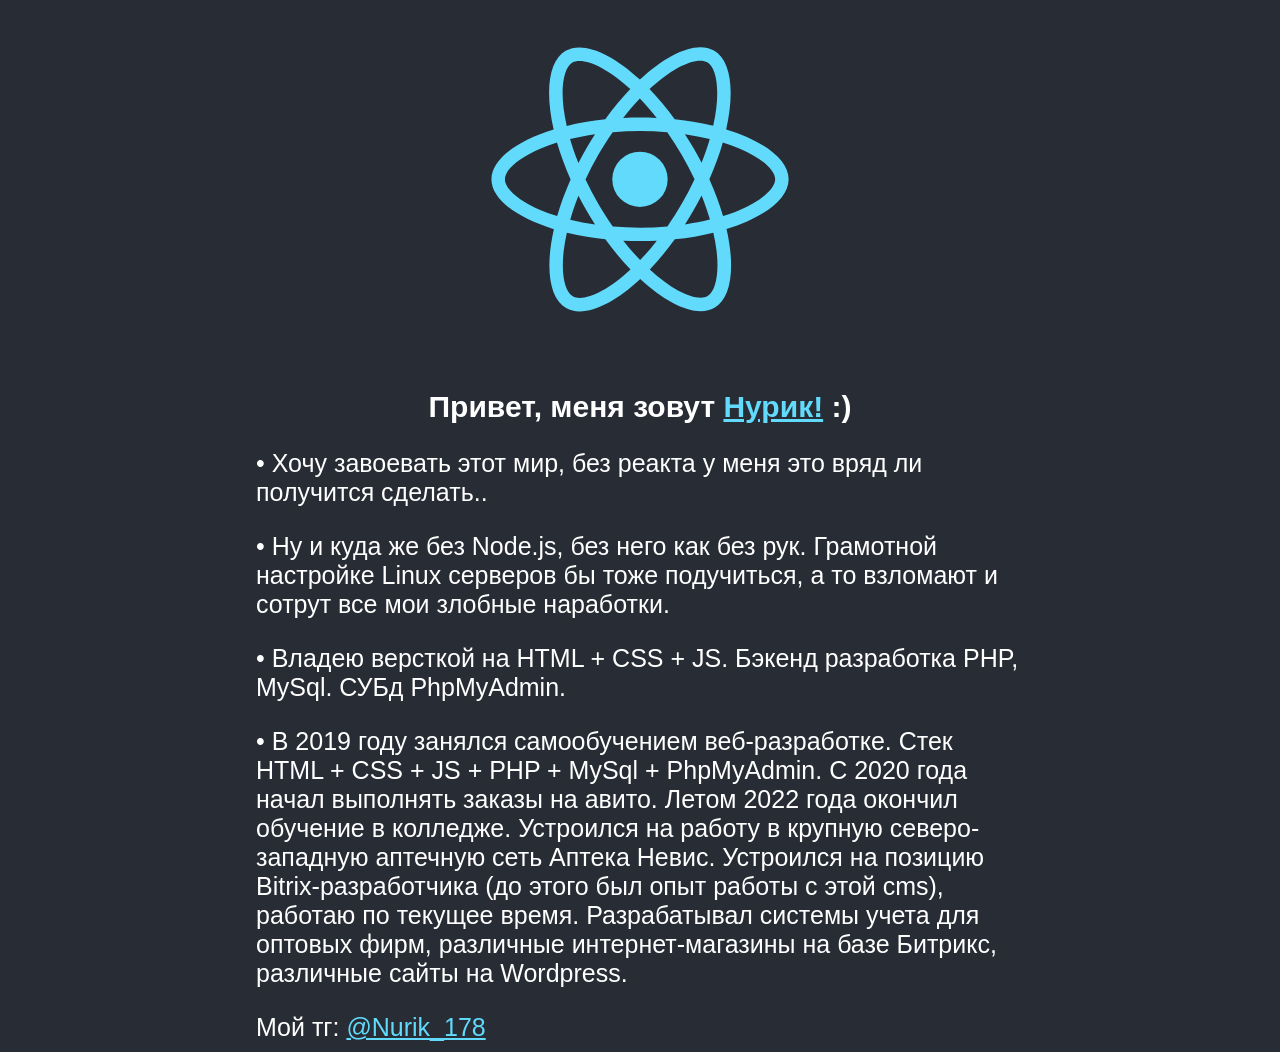
<file: index.html>
<!doctype html><html lang="en"><head><title>My project</title><link rel="icon" href="favicon.svg"><script defer="defer" src="js/main.js"></script><link href="css/main.css" rel="stylesheet"></head><body><div id="root"></div></body></html>
</file>
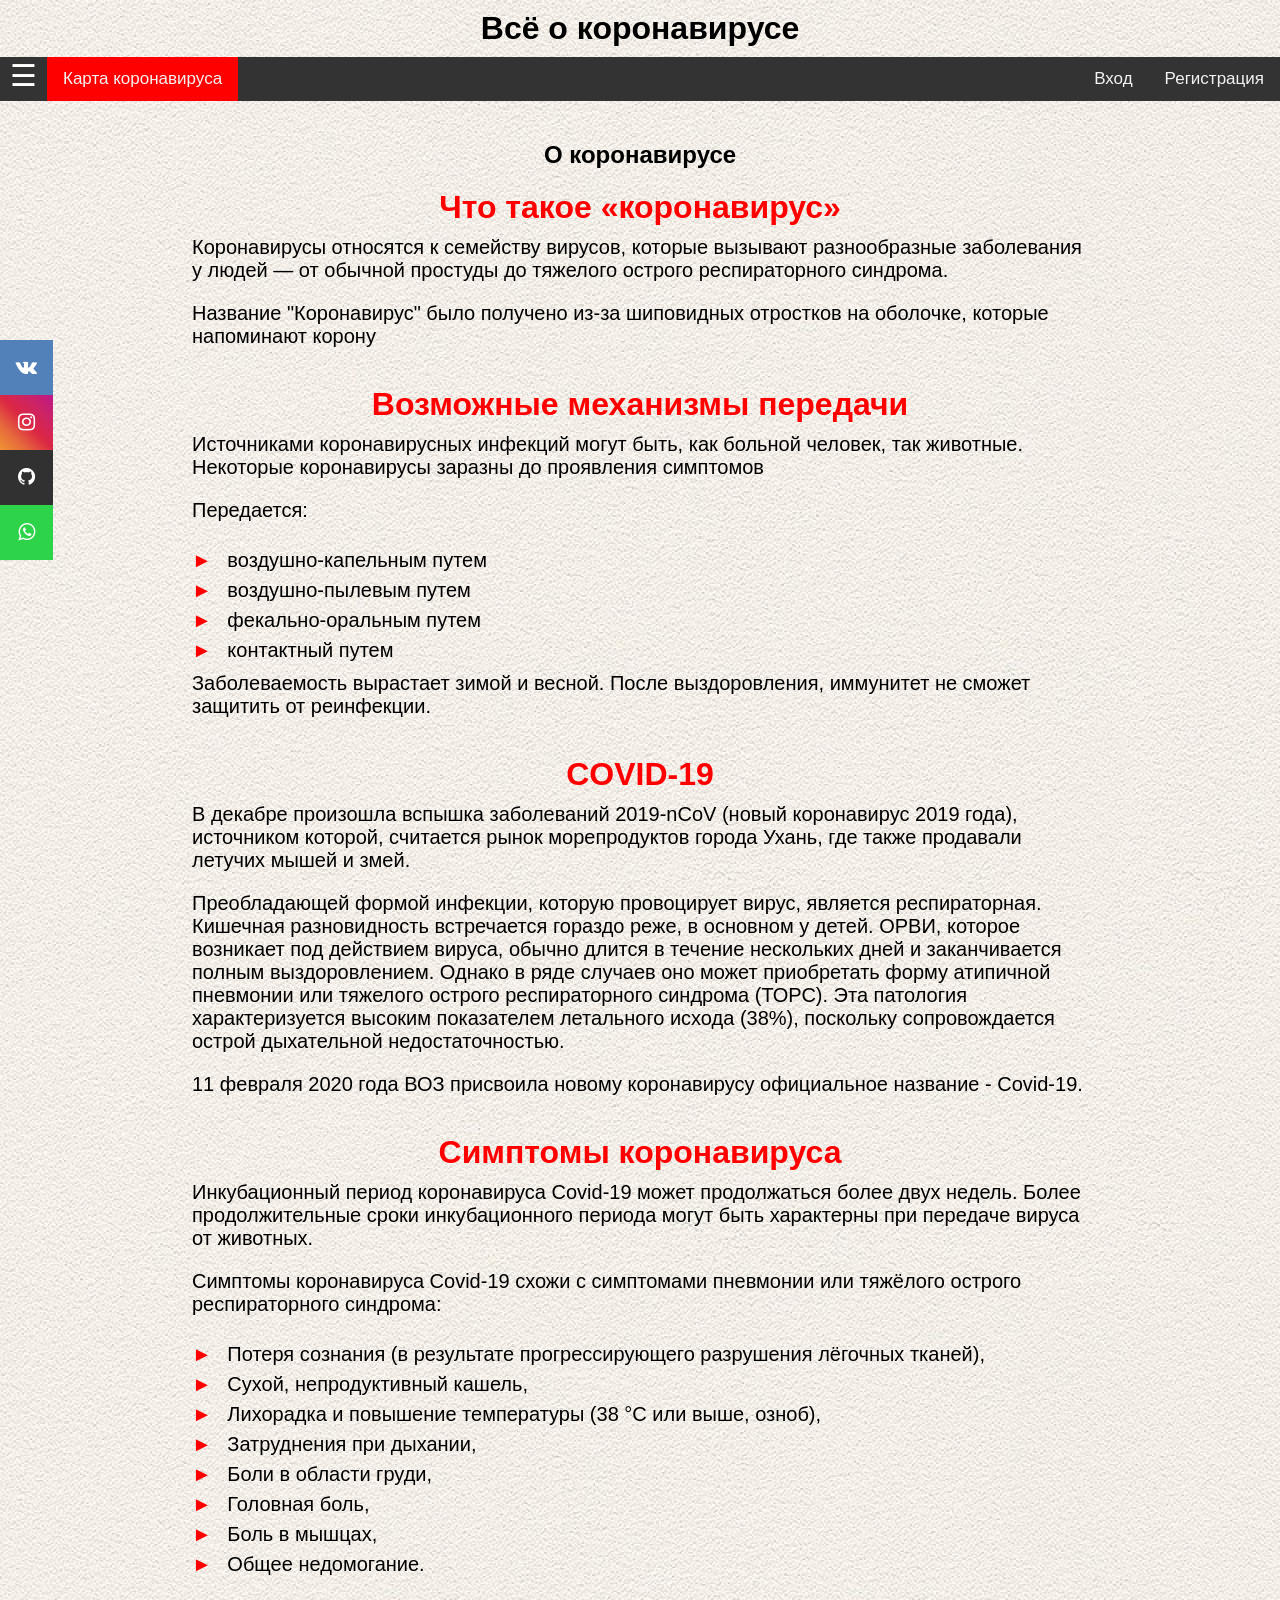
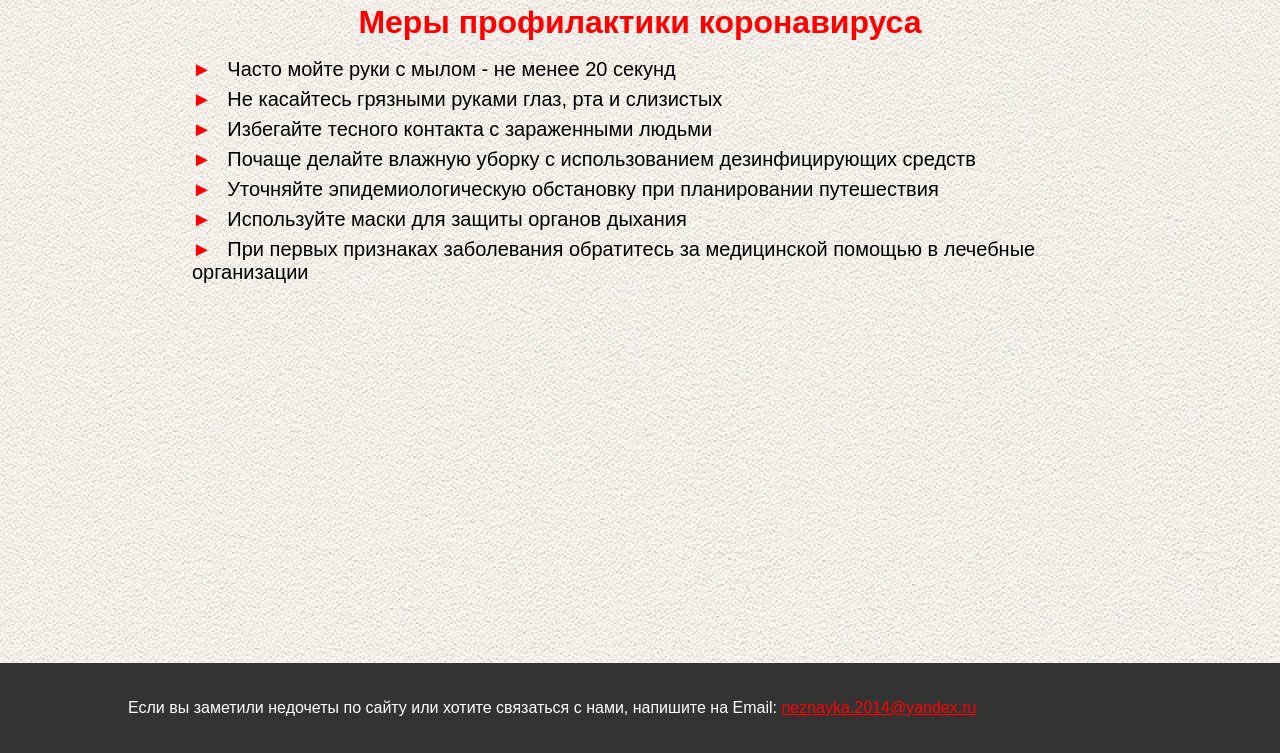
<file: pages/about.html>
<!DOCTYPE html>
<html lang="ru">
	<head>
		<meta name="viewport" content="width=device-width, initial-scale=1">
		<meta charset="utf-8">
		<meta name="description" content="Информационный сайт по коронавирусу" />
		<link rel="stylesheet" href="https://cdnjs.cloudflare.com/ajax/libs/font-awesome/4.7.0/css/font-awesome.min.css">
		<link rel="stylesheet" type="text/css" href="../css/navbar.css"/>
		<link rel="stylesheet" type="text/css" href="../css/sidenav.css"/>
		<link rel="stylesheet" type="text/css" href="../css/style.css"/>
		<link rel="stylesheet" type="text/css" href="../css/about.css"/>
		<link rel="stylesheet" type="text/css" href="../css/iconbar.css"/>
		<link rel="stylesheet" type="text/css" href="../css/Footer.css"/>
		<link rel="stylesheet" type="text/css" href="../css/animation.css"/>
		<title>О коронавирусе</title>
	</head>

	<body>
		<div class="wrapper">
			<header>
				<h1>Всё о коронавирусе</h1>
			</header>
			<div id="page-preloader">
				<div class="loading-wrap">
    				<div class="triangle1"></div>
    				<div class="triangle2"></div>
    				<div class="triangle3"></div>
				</div>
				<p>Секундочку</p>
			</div>
			<script src="../js/preloader.js"></script>
			<main>
				<div class="icon-bar">
		  			<a href="https://vk.com/nurik_1337" target="_blank" class="vk"><i class="fa fa-vk"></i></a> 
		  			<a href="https://www.instagram.com/nurik.topskiy/" target="_blank" class="instagram"><i class="fa fa-instagram"></i></a> 
		 			<a href="https://github.com/nuriktopskiy" target="_blank" class="github"><i class="fa fa-github"></i></a>
		 			<a href="https://api.whatsapp.com/send?phone=79006221612" target="_blank" class="whatsapp"><i class="fa fa-whatsapp"></i></a> 
				</div>

				<div class="topnav" id="myTopnav">
					<span id="openNav" onclick="openNav()">☰</span>
					<a href="../index.html" class="activeTopnav">Карта коронавируса</a>
					<div class="topnav-right">
						<a href="../pages/loginform.html" id="alogin">Вход</a>
						<a href="../pages/regform.html" id="areg">Регистрация</a>
					</div>
				</div>

				<div id="mySidenav" class="sidenav">
					<a href="javascript:void(0)" class="closebtn" onclick="closeNav()">×</a>
					<a href="../index.html">Карта коронавируса</a>
					<a href="../pages/statistics-real.html">Живая статистика</a>
					<a href="../pages/statistics.html">Статистика</a>
					<a href="../pages/symptoms.html">Симптомы</a>
					<a href="#" style="text-decoration: underline;white-space: nowrap;">О коронавирусе</a>
					<a href="../pages/news.html">Новости</a>
					<a href="#contacts" onclick="closeNav()">Контакты</a>
				</div>
				<script src="../js/sidenav.js"></script>
				<div class="content">
					<h1 style="color: black; font-size: 24px;margin-bottom: 20px;">О коронавирусе</h1>
					<h1>Что такое «коронавирус»</h1>
					<p>Коронавирусы относятся к семейству вирусов, которые вызывают разнообразные заболевания у людей — от обычной простуды до тяжелого острого респираторного синдрома.</p>
					<p>Название "Коронавирус" было получено из-за шиповидных отростков на оболочке, которые напоминают корону</p>
					<br>
					<h1>Возможные механизмы передачи</h1>
					<p>Источниками коронавирусных инфекций могут быть, как больной человек, так животные. Некоторые коронавирусы заразны до проявления симптомов</p>
					<p>Передается:</p>
					<ul class="symptoms">
						<li>
							воздушно-капельным путем
						</li>
						<li>
							воздушно-пылевым путем
						</li>
						<li>
							фекально-оральным путем
						</li>
						<li>
							контактный путем
						</li>
					</ul>
					<p>Заболеваемость вырастает зимой и весной. После выздоровления, иммунитет не сможет защитить от реинфекции.</p>
					<br>
					<h1>COVID-19</h1>
					<p>В декабре произошла вспышка заболеваний 2019-nCoV (новый коронавирус 2019 года), источником которой, считается рынок морепродуктов города Ухань, где также продавали летучих мышей и змей.</p>
					<p>Преобладающей формой инфекции, которую провоцирует вирус, является респираторная. Кишечная разновидность встречается гораздо реже, в основном у детей. ОРВИ, которое возникает под действием вируса, обычно длится в течение нескольких дней и заканчивается полным выздоровлением. Однако в ряде случаев оно может приобретать форму атипичной пневмонии или тяжелого острого респираторного синдрома (ТОРС). Эта патология характеризуется высоким показателем летального исхода (38%), поскольку сопровождается острой дыхательной недостаточностью.</p>
					<p>11 февраля 2020 года ВОЗ присвоила новому коронавирусу официальное название - Covid-19.</p>
					<br>
					<h1>Симптомы коронавируса</h1>
					<p>Инкубационный период коронавируса Covid-19 может продолжаться более двух недель. Более продолжительные сроки инкубационного периода могут быть характерны при передаче вируса от животных.</p>
					<p>Симптомы коронавируса Covid-19 схожи с симптомами пневмонии или тяжёлого острого респираторного синдрома:</p>
					<ul class="symptoms">
						<li>
							Потеря сознания (в результате прогрессирующего разрушения лёгочных тканей),
						</li>
						<li>
							Сухой, непродуктивный кашель,
						</li>
						<li>
							Лихорадка и повышение температуры (38 °С или выше, озноб),
						</li>
						<li>
							Затруднения при дыхании,
						</li>
						<li>
							Боли в области груди,
						</li>
						<li>
							Головная боль,
						</li>
						<li>
							Боль в мышцах,
						</li>
						<li>
							Общее недомогание.
						</li>
					</ul>
					<br>
					<h1>Меры профилактики коронавируса</h1>
					<ul class="symptoms">
						<li>
							Часто мойте руки с мылом - не менее 20 секунд
						</li>
						<li>
							Не касайтесь грязными руками глаз, рта и слизистых
						</li>
						<li>
							Избегайте тесного контакта с зараженными людьми
						</li>
						<li>
							Почаще делайте влажную уборку с использованием дезинфицирующих средств
						</li>
						<li>
							Уточняйте эпидемиологическую обстановку при планировании путешествия
						</li>
						<li>
							Используйте маски для защиты органов дыхания
						</li>
						<li>
							При первых признаках заболевания обратитесь за медицинской помощью в лечебные организации
						</li>
					</ul>

					<iframe src="https://www.youtube.com/embed/k8Pp0DRXUUs" allow="accelerometer; autoplay; encrypted-media; gyroscope; picture-in-picture" allowfullscreen class="video"></iframe>
					<iframe src="https://www.youtube.com/embed/CtPpKD4YOoI" allow="accelerometer; autoplay; encrypted-media; gyroscope; picture-in-picture" allowfullscreen class="video"></iframe>
					<script src="https://yastatic.net/es5-shims/0.0.2/es5-shims.min.js"></script>
					<script src="https://yastatic.net/share2/share.js"></script>
				</div>
			</main>
			<footer id="myFooter">
				<a id="contacts"></a>
				<div class="footer-container">
					<p>Если вы заметили недочеты по сайту или хотите связаться с нами, напишите на Email: <a href="mailto:neznayka.2014@yandex.ru" style="color: red;">neznayka.2014@yandex.ru</a></p>
				</div>
				<div class="icon-bar-mobile">
		  			<a href="https://vk.com/nurik_1337" target="_blank" class="vk"><i class="fa fa-vk"></i></a> 
		  			<a href="https://www.instagram.com/nurik.topskiy/" target="_blank" class="instagram"><i class="fa fa-instagram"></i></a> 
		 			<a href="https://github.com/nuriktopskiy" target="_blank" class="github"><i class="fa fa-github"></i></a>
		 			<a href="https://api.whatsapp.com/send?phone=79006221612" target="_blank" class="whatsapp"><i class="fa fa-whatsapp"></i></a> 
				</div>
			</footer>
		</div> <!--Конец wrapper (обёртка)-->
	</body>
</html>
</file>
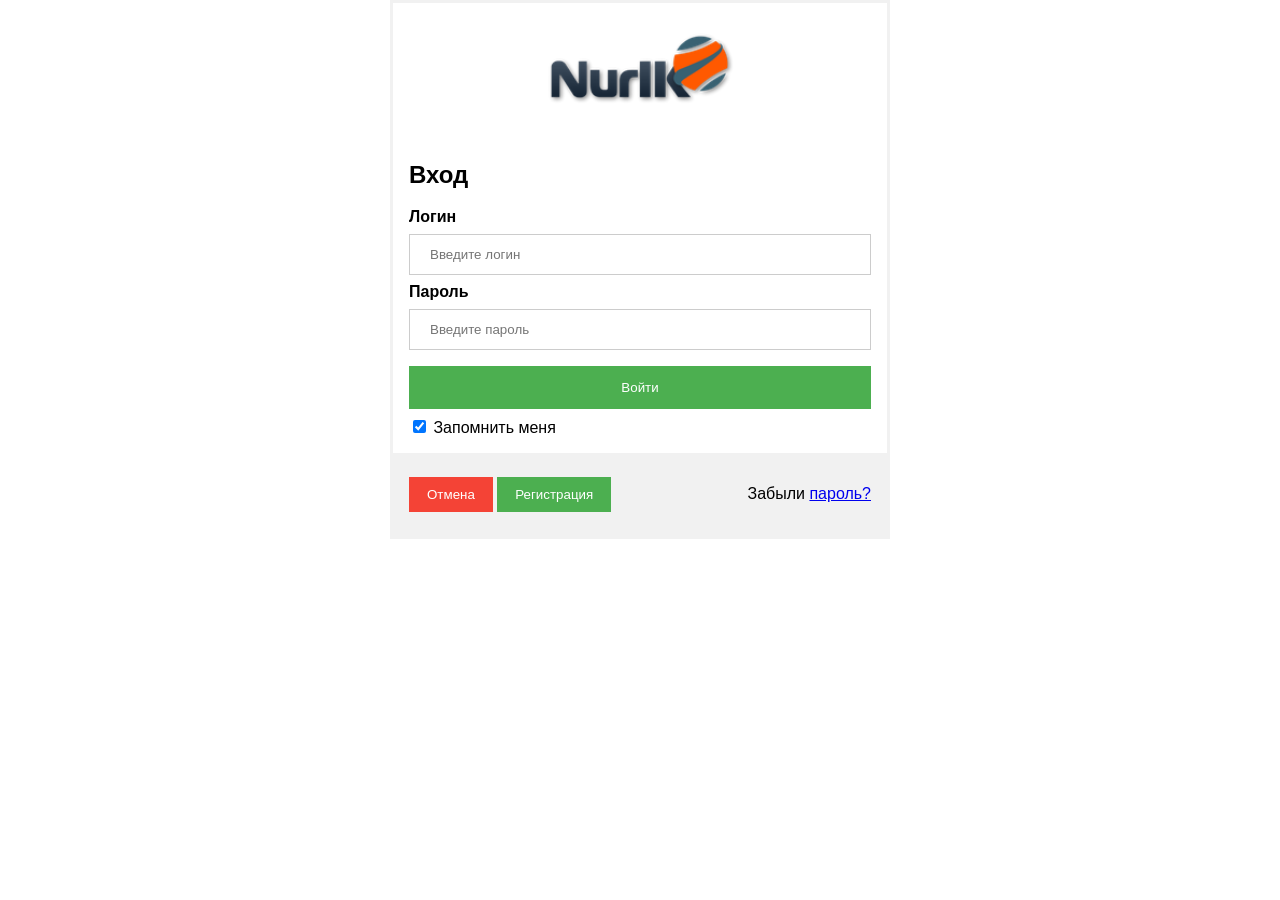
<file: pages/loginform.html>
<!DOCTYPE html>
<html lang="ru">
  <head>
    <meta name="viewport" content="width=device-width, initial-scale=1">
    <meta charset="utf-8">
    <link rel="stylesheet" type="text/css" href="../css/loginform.css"/>
    <title>Авторизация</title>
  </head>
  <body>
    <form action="/action_page.php">
      <div class="imgcontainer">
        <img src="../image/logo.png" alt="Avatar" class="avatar">
      </div>

      <div class="container">
        <h2>Вход</h2>
          <label><b>Логин</b></label>
          <input type="text" placeholder="Введите логин" name="uname" required>

          <label><b>Пароль</b></label>
          <input type="password" placeholder="Введите пароль" name="psw" required>
            
        <button type="submit">Войти</button>
        <label>
          <input type="checkbox" checked="checked" name="remember"> Запомнить меня
        </label>
      </div>

      <div class="container" style="background-color:#f1f1f1">
        <button type="button" class="cancelbtn" onclick="history.back();return false;">Отмена</button>
        <button type="button" class="regbtn" onclick="window.location.href = 'regform.html';">Регистрация</button>
        <span class="psw">Забыли <a href="#">пароль?</a></span>
      </div>
    </form>
  </body>
</html>
</file>
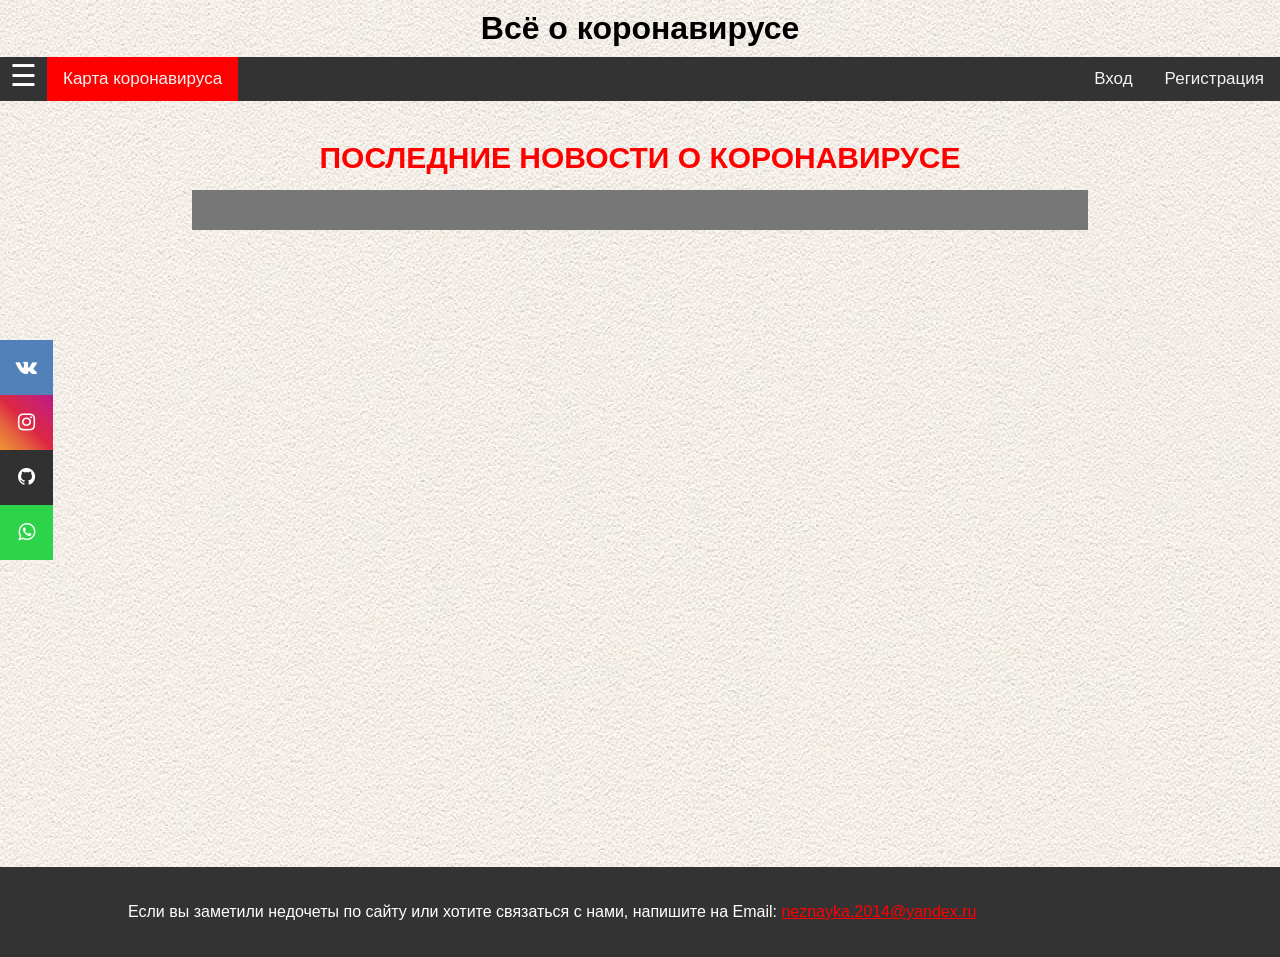
<file: pages/news.html>
<!DOCTYPE html>
<html lang="ru">
	<head>
		<meta name="viewport" content="width=device-width, initial-scale=1">
		<meta charset="utf-8">
		<meta name="description" content="Информационный сайт по коронавирусу" />
		<link rel="stylesheet" href="https://cdnjs.cloudflare.com/ajax/libs/font-awesome/4.7.0/css/font-awesome.min.css">
		<link rel="stylesheet" type="text/css" href="../css/navbar.css"/>
		<link rel="stylesheet" type="text/css" href="../css/sidenav.css"/>
		<link rel="stylesheet" type="text/css" href="../css/style.css"/>
		<link rel="stylesheet" type="text/css" href="../css/iconbar.css"/>
		<link rel="stylesheet" type="text/css" href="../css/Footer.css"/>
		<link rel="stylesheet" type="text/css" href="../css/news.css"/>
		<link rel="stylesheet" type="text/css" href="../css/animation.css"/>
		<title>Новости о коронавирусе</title>
	</head>
	<body>
		<header>
				<h1>Всё о коронавирусе</h1>
		</header>
		<div id="page-preloader">
			<div class="loading-wrap">
    			<div class="triangle1"></div>
    			<div class="triangle2"></div>
    			<div class="triangle3"></div>
			</div>
			<p>Секундочку</p>
		</div>
		<script src="../js/preloader.js"></script>
		<div class="wrapper">
			<main>
				<div class="topnav" id="myTopnav">
					<span id="openNav" onclick="openNav()">☰</span>
					<a href="../index.html" class="activeTopnav">Карта коронавируса</a>
					<div class="topnav-right">
						<a href="../pages/loginform.html" id="alogin">Вход</a>
						<a href="../pages/regform.html" id="areg">Регистрация</a>
					</div>
				</div>

				<div id="mySidenav" class="sidenav">
					<a href="javascript:void(0)" class="closebtn" onclick="closeNav()">×</a>
					<a href="../index.html">Карта коронавируса</a>
					<a href="../pages/statistics-real.html">Живая статистика</a>
					<a href="../pages/statistics.html">Статистика</a>
					<a href="../pages/symptoms.html">Симптомы</a>
					<a href="../pages/about.html" style="white-space: nowrap;">О коронавирусе</a>
					<a href="#" style="text-decoration: underline;">Новости</a>
					<a href="#contacts" onclick="closeNav()">Контакты</a>
				</div>
				<script src="../js/sidenav.js"></script>

				<div class="icon-bar">
		  			<a href="https://vk.com/nurik_1337" target="_blank" class="vk"><i class="fa fa-vk"></i></a> 
		  			<a href="https://www.instagram.com/nurik.topskiy/" target="_blank" class="instagram"><i class="fa fa-instagram"></i></a> 
		 			<a href="https://github.com/nuriktopskiy" target="_blank" class="github"><i class="fa fa-github"></i></a>
		 			<a href="https://api.whatsapp.com/send?phone=79006221612" target="_blank" class="whatsapp"><i class="fa fa-whatsapp"></i></a> 
				</div>
				<p class="last_news_p">ПОСЛЕДНИЕ НОВОСТИ О КОРОНАВИРУСЕ</p>
				<div class="news">
					<script src="https://news.yandex.ru/ru/koronavirus.utf8.js"></script>
					<script>
						(function(w,rubric){
								var data=w[rubric];
								if(!data||!data.length){return;
							}
							function formatDate(ts){
								var d=new Date(ts*1000);
								return d.getHours()+':'+('0'+d.getMinutes()).substr(-2);
							}
							var html='<div class="ya-news__title"><a href="https://news.yandex.ru/" target="_blank"></a></div>';
							for(var i=0;i<data.length;i++){
								var item=data[i];html+='<div class="block"><div><span class="ya-news__titles"><a href="'+item.url+'" target="_blank">'+item.title+'</a></span></div><div class="ya-news__description">'+item.descr+'</div></div>';
							}
							html+='<div class="ya-news__all"><a href="https://news.yandex.ru/" target="_blank">Все новости на '+formatDate(w.update_time_t)+'</a></div>';document.write(html);
						}
						(window, 'm_koronavirus'));
					</script>
				</div>
			</main>
			<footer id="myFooter">
				<a id="contacts"></a>
				<div class="footer-container">
					<p>Если вы заметили недочеты по сайту или хотите связаться с нами, напишите на Email: <a href="mailto:neznayka.2014@yandex.ru" style="color: red;">neznayka.2014@yandex.ru</a></p>
				</div>
				<div class="icon-bar-mobile">
		  			<a href="https://vk.com/nurik_1337" target="_blank" class="vk"><i class="fa fa-vk"></i></a> 
		  			<a href="https://www.instagram.com/nurik.topskiy/" target="_blank" class="instagram"><i class="fa fa-instagram"></i></a> 
		 			<a href="https://github.com/nuriktopskiy" target="_blank" class="github"><i class="fa fa-github"></i></a>
		 			<a href="https://api.whatsapp.com/send?phone=79006221612" target="_blank" class="whatsapp"><i class="fa fa-whatsapp"></i></a> 
				</div>
			</footer>
		</div> <!--Конец wrapper (обёртка)-->
	</body>
</html>
</file>
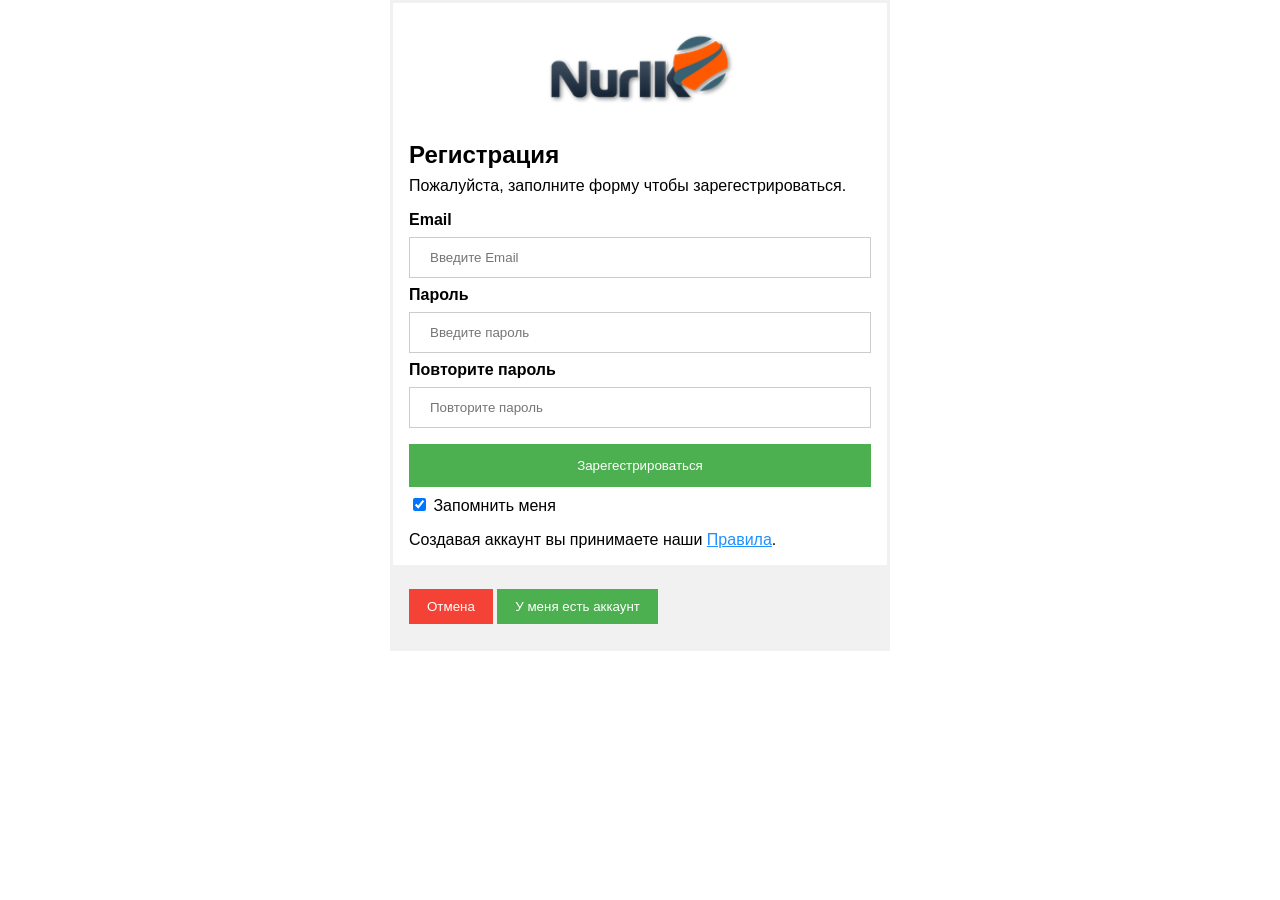
<file: pages/regform.html>
<!DOCTYPE html>
<html lang="ru">
  <head>
    <meta name="viewport" content="width=device-width, initial-scale=1">
    <meta charset="utf-8">
    <link rel="stylesheet" type="text/css" href="../css/regform.css"/>
    <title>Авторизация</title>
  </head>
  <body>
    <form action="/action_page.php">
      <div class="imgcontainer">
        <img src="../image/logo.png" alt="Avatar" class="avatar">
      </div>

      <div class="container">
        <h2 style="margin-top: 0; margin-bottom: 8px;">Регистрация</h2>
        <p style="margin-top: 0;">Пожалуйста, заполните форму чтобы зарегестрироваться.</p>
          <label><b>Email</b></label>
          <input type="text" placeholder="Введите Email" name="email" required>

          <label><b>Пароль</b></label>
          <input type="password" placeholder="Введите пароль" name="psw" required>

          <label><b>Повторите пароль</b></label>
          <input type="password" placeholder="Повторите пароль" name="psw-repeat" required>
            
        <button type="submit">Зарегестрироваться</button>
        <label>
          <input type="checkbox" checked="checked" name="remember"> Запомнить меня
        </label>
        <p style="margin-bottom: 0;">Создавая аккаунт вы принимаете наши <a href="#" style="color:dodgerblue">Правила</a>.</p>
      </div>

      <div class="container" style="background-color:#f1f1f1">
        <button type="button" class="cancelbtn" onclick="history.back(); return false;">Отмена</button>
        <button type="button" class="cancelbtn-mobile" onclick="history.back(-2); return false;">Отмена</button>
        <button type="button" class="regbtn" onclick="window.location.href = 'loginform.html';">У меня есть аккаунт</button>
      </div>
    </form>
  </body>
</html>
</file>
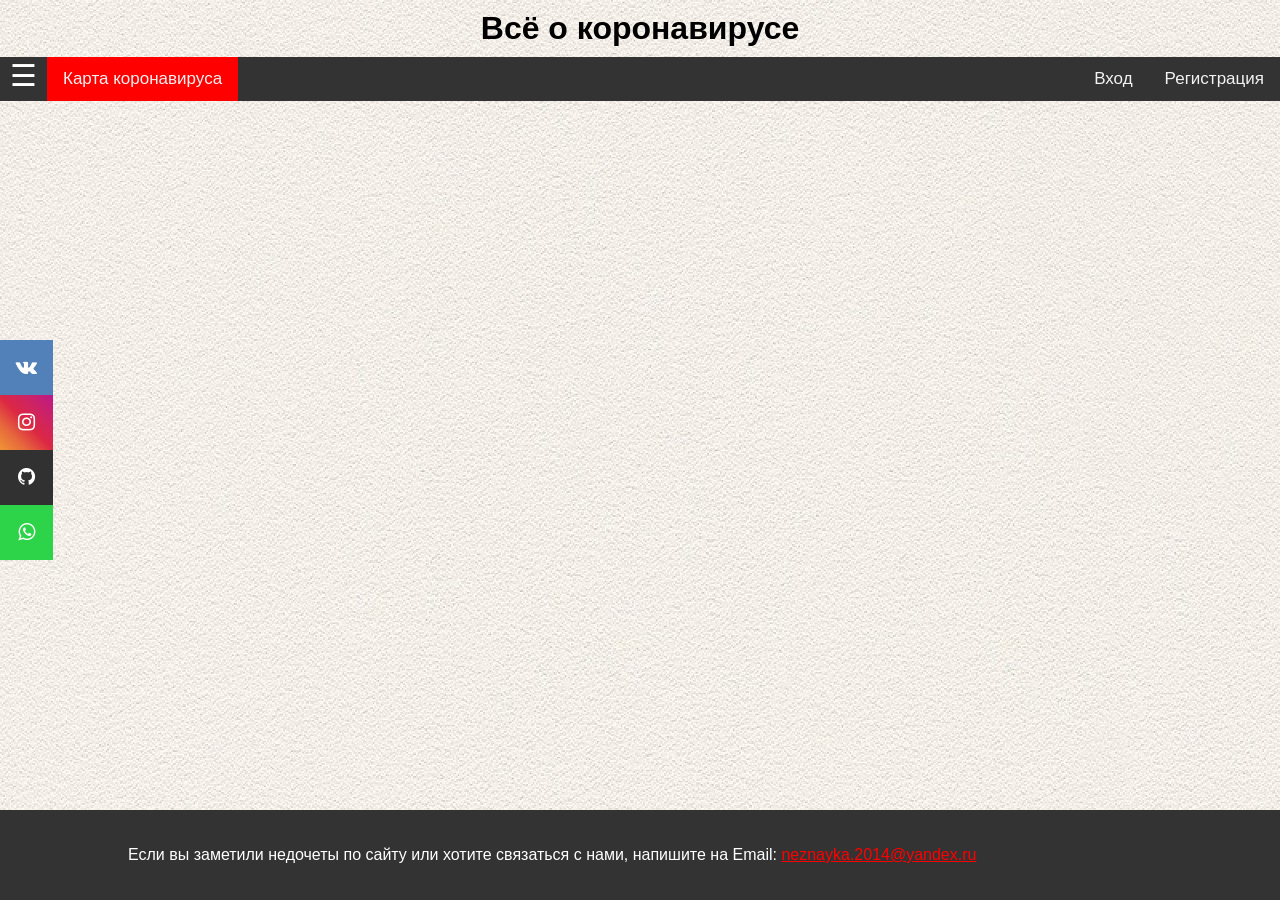
<file: pages/statistics-real.html>
<!DOCTYPE html>
<html lang="ru">
	<head>
		<meta name="viewport" content="width=device-width, initial-scale=1">
		<meta charset="utf-8">
		<meta name="description" content="Информационный сайт по коронавирусу" />
		<link rel="stylesheet" href="https://cdnjs.cloudflare.com/ajax/libs/font-awesome/4.7.0/css/font-awesome.min.css">
		<link rel="stylesheet" type="text/css" href="../css/navbar.css"/>
		<link rel="stylesheet" type="text/css" href="../css/sidenav.css"/>
		<link rel="stylesheet" type="text/css" href="../css/style.css"/>
		<link rel="stylesheet" type="text/css" href="../css/statistics.css"/>
		<link rel="stylesheet" type="text/css" href="../css/iconbar.css"/>
		<link rel="stylesheet" type="text/css" href="../css/Footer.css"/>
		<link rel="stylesheet" type="text/css" href="../css/animation.css"/>
		<title>Статистика коронавируса</title>
	</head>

	<body>
		<div class="wrapper">
			<header>
				<h1>Всё о коронавирусе</h1>
			</header>
			<div id="page-preloader">
				<div class="loading-wrap">
    				<div class="triangle1"></div>
    				<div class="triangle2"></div>
    				<div class="triangle3"></div>
				</div>
				<p>Секундочку</p>
			</div>
			<script src="../js/preloader.js"></script>
			<main>
				<div class="topnav" id="myTopnav">
					<span id="openNav" onclick="openNav()">☰</span>
					<a href="../index.html" class="activeTopnav">Карта коронавируса</a>
					<div class="topnav-right">
						<a href="../pages/loginform.html" id="alogin">Вход</a>
						<a href="../pages/regform.html" id="areg">Регистрация</a>
					</div>
				</div>

				<div id="mySidenav" class="sidenav">
					<a href="javascript:void(0)" class="closebtn" onclick="closeNav()">×</a>
					<a href="../index.html">Карта коронавируса</a>
					<a href="#" style="text-decoration: underline;">Живая статистика</a>
					<a href="../pages/statistics.html">Статистика</a>
					<a href="../pages/symptoms.html">Симптомы</a>
					<a href="../pages/about.html" style="white-space: nowrap;">О коронавирусе</a>
					<a href="../pages/news.html">Новости</a>
					<a href="#contacts" onclick="closeNav()">Контакты</a>
				</div>
				<script src="../js/sidenav.js"></script>
				<div class="statistics">
					<!--<script src="https://apps.elfsight.com/p/platform.js" defer></script>
					<div class="elfsight-app-102b3cf2-2dbc-45cf-a494-7d797c23552b"></div>-->
				</div>

				<div class="icon-bar">
		  			<a href="https://vk.com/nurik_1337" target="_blank" class="vk"><i class="fa fa-vk"></i></a> 
		  			<a href="https://www.instagram.com/nurik.topskiy/" target="_blank" class="instagram"><i class="fa fa-instagram"></i></a> 
		 			<a href="https://github.com/nuriktopskiy" target="_blank" class="github"><i class="fa fa-github"></i></a>
		 			<a href="https://api.whatsapp.com/send?phone=79006221612" target="_blank" class="whatsapp"><i class="fa fa-whatsapp"></i></a> 
				</div>
				
				<div style="overflow-x:auto;" class="table">
					<script src="https://apps.elfsight.com/p/platform.js" defer></script>
					<div class="elfsight-app-1578f1d9-cb4c-4e52-a311-b109cf5a413f"></div>
				</div>
			</main>
			<footer id="myFooter">
				<a id="contacts"></a>
				<div class="footer-container">
					<p>Если вы заметили недочеты по сайту или хотите связаться с нами, напишите на Email: <a href="mailto:neznayka.2014@yandex.ru" style="color: red;">neznayka.2014@yandex.ru</a></p>
				</div>
				<div class="icon-bar-mobile">
		  			<a href="https://vk.com/nurik_1337" target="_blank" class="vk"><i class="fa fa-vk"></i></a> 
		  			<a href="https://www.instagram.com/nurik.topskiy/" target="_blank" class="instagram"><i class="fa fa-instagram"></i></a> 
		 			<a href="https://github.com/nuriktopskiy" target="_blank" class="github"><i class="fa fa-github"></i></a>
		 			<a href="https://api.whatsapp.com/send?phone=79006221612" target="_blank" class="whatsapp"><i class="fa fa-whatsapp"></i></a> 
				</div>
			</footer>
		</div> <!--Конец wrapper (обёртка)-->
	</body>
</html>
</file>
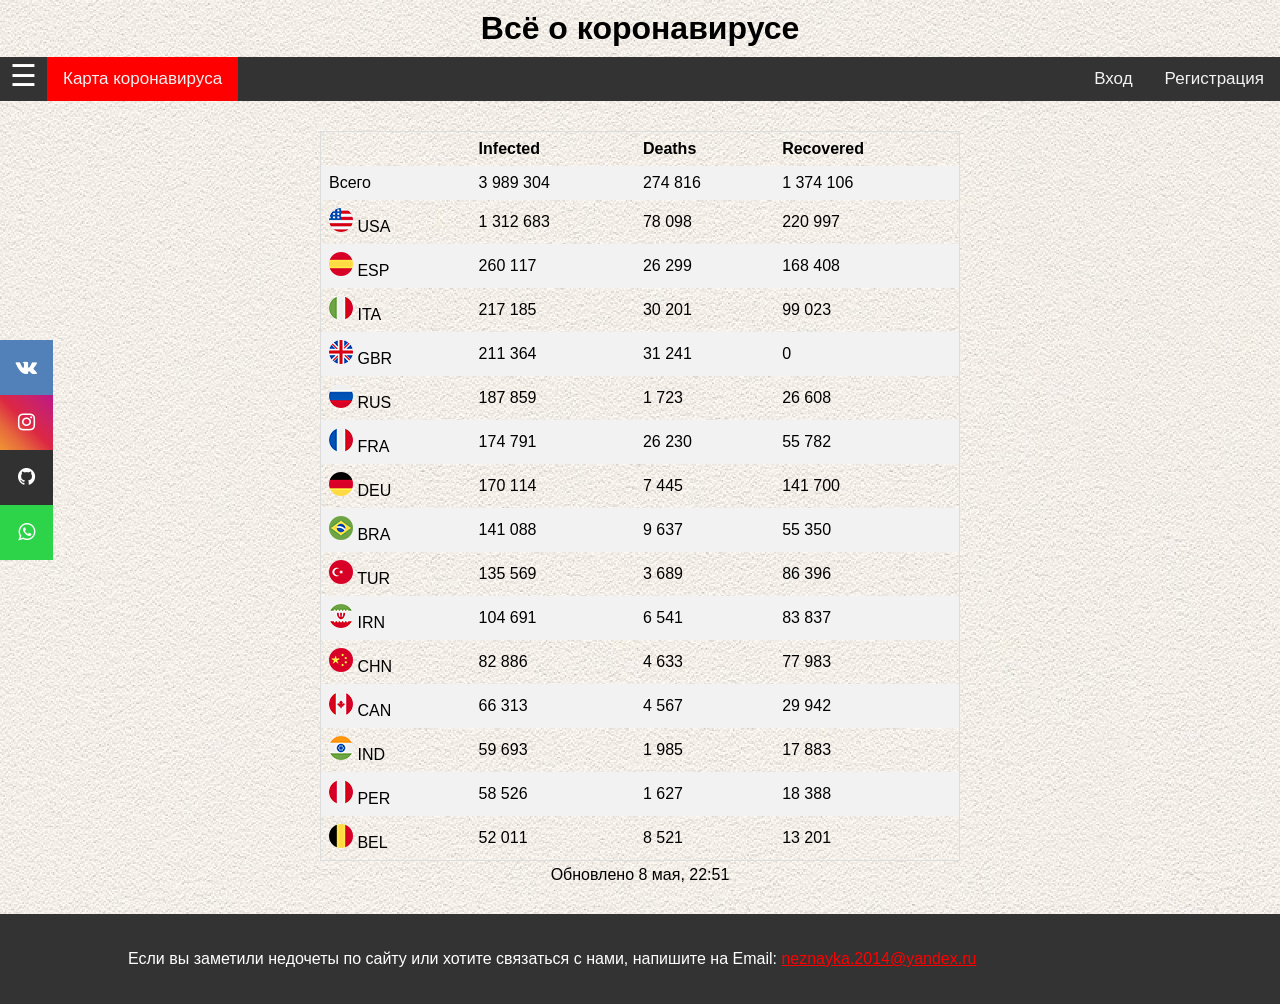
<file: pages/statistics.html>
<!DOCTYPE html>
<html lang="ru">
	<head>
		<meta name="viewport" content="width=device-width, initial-scale=1">
		<meta charset="utf-8">
		<meta name="description" content="Информационный сайт по коронавирусу" />
		<link rel="stylesheet" href="https://cdnjs.cloudflare.com/ajax/libs/font-awesome/4.7.0/css/font-awesome.min.css">
		<link rel="stylesheet" type="text/css" href="../css/navbar.css"/>
		<link rel="stylesheet" type="text/css" href="../css/sidenav.css"/>
		<link rel="stylesheet" type="text/css" href="../css/style.css"/>
		<link rel="stylesheet" type="text/css" href="../css/statistics.css"/>
		<link rel="stylesheet" type="text/css" href="../css/iconbar.css"/>
		<link rel="stylesheet" type="text/css" href="../css/Footer.css"/>
		<title>Статистика коронавируса</title>
	</head>

	<body>
		<div class="wrapper">
			<header>
				<h1>Всё о коронавирусе</h1>
			</header>
			<script src="../js/preloader.js"></script>
			<main>
				<div class="topnav" id="myTopnav">
					<span id="openNav" onclick="openNav()">☰</span>
					<a href="../index.html" class="activeTopnav">Карта коронавируса</a>
					<div class="topnav-right">
						<a href="../pages/loginform.html" id="alogin">Вход</a>
						<a href="../pages/regform.html" id="areg">Регистрация</a>
					</div>
				</div>

				<div id="mySidenav" class="sidenav">
					<a href="javascript:void(0)" class="closebtn" onclick="closeNav()">×</a>
					<a href="../index.html">Карта коронавируса</a>
					<a href="../pages/statistics-real.html">Живая статистика</a>
					<a href="#" style="text-decoration: underline;">Статистика</a>
					<a href="../pages/symptoms.html">Симптомы</a>
					<a href="../pages/about.html" style="white-space: nowrap;">О коронавирусе</a>
					<a href="../pages/news.html">Новости</a>
					<a href="#contacts" onclick="closeNav()">Контакты</a>
				</div>
				<script src="../js/sidenav.js"></script>
				<div class="statistics">
					<!--<script src="https://apps.elfsight.com/p/platform.js" defer></script>
					<div class="elfsight-app-102b3cf2-2dbc-45cf-a494-7d797c23552b"></div>-->
				</div>

				<div class="icon-bar">
		  			<a href="https://vk.com/nurik_1337" target="_blank" class="vk"><i class="fa fa-vk"></i></a> 
		  			<a href="https://www.instagram.com/nurik.topskiy/" target="_blank" class="instagram"><i class="fa fa-instagram"></i></a> 
		 			<a href="https://github.com/nuriktopskiy" target="_blank" class="github"><i class="fa fa-github"></i></a>
		 			<a href="https://api.whatsapp.com/send?phone=79006221612" target="_blank" class="whatsapp"><i class="fa fa-whatsapp"></i></a> 
				</div>

				<div style="overflow-x:auto;" class="table">
				  <table>
				    <tr>
				      <th></th>
				      <th>Infected</th>
				      <th>Deaths</th>
				      <th>Recovered</th>
				    </tr>
				    <tr>
				      <td>Всего</td>
				      <td>3 989 304</td>
				      <td>274 816</td>
				      <td>1 374 106</td>
				    </tr>
				    <tr>
				      <td><img alt="USA" src="../image/flags/us.png"> USA</td>
				      <td>1 312 683</td>
				      <td>78 098</td>
				      <td>220 997</td>
				    </tr>
				    <tr>
				      <td><img alt="ESP" src="../image/flags/es.png"> ESP</td>
				      <td>260 117</td>
				      <td>26 299</td>
				      <td>168 408</td>
				    </tr>
				    <tr>
				      <td><img alt="ITA" src="../image/flags/it.png"> ITA</td>
				      <td>217 185</td>
				      <td>30 201</td>
				      <td>99 023</td>
				    </tr>
				    <tr>
				      <td><img alt="GBR" src="../image/flags/uk.png"> GBR</td>
				      <td>211 364</td>
				      <td>31 241</td>
				      <td>0</td>
				    </tr>
				    <tr>
				      <td><img alt="RUS" src="../image/flags/ru.png"> RUS</td>
				      <td>187 859</td>
				      <td>1 723</td>
				      <td>26 608</td>
				    </tr>
				    <tr>
				      <td><img alt="FRA" src="../image/flags/fr.png"> FRA</td>
				      <td>174 791</td>
				      <td>26 230</td>
				      <td>55 782</td>
				    </tr>
				    <tr>
				      <td><img alt="DEU" src="../image/flags/de.png"> DEU</td>
				      <td>170 114</td>
				      <td>7 445</td>
				      <td>141 700</td>
				    </tr>
				    <tr>
				      <td><img alt="BRA" src="../image/flags/br.png"> BRA</td>
				      <td>141 088</td>
				      <td>9 637</td>
				      <td>55 350</td>
				    </tr>
				    <tr>
				      <td><img alt="TUR" src="../image/flags/tr.png"> TUR</td>
				      <td>135 569</td>
				      <td>3 689</td>
				      <td>86 396</td>
				    </tr>
				    <tr>
				      <td><img alt="IRN" src="../image/flags/ir.png"> IRN</td>
				      <td>104 691</td>
				      <td>6 541</td>
				      <td>83 837</td>
				    </tr>
				    <tr>
				      <td><img alt="CHN" src="../image/flags/cn.png"> CHN</td>
				      <td>82 886</td>
				      <td>4 633</td>
				      <td>77 983</td>
				    </tr>
				    <tr>
				      <td><img alt="CAN" src="../image/flags/ca.png"> CAN</td>
				      <td>66 313</td>
				      <td>4 567</td>
				      <td>29 942</td>
				    </tr>
				    <tr>
				      <td><img alt="IND" src="../image/flags/in.png"> IND</td>
				      <td>59 693</td>
				      <td>1 985</td>
				      <td>17 883</td>
				    </tr>
				    <tr>
				      <td><img alt="PER" src="../image/flags/pe.png"> PER</td>
				      <td>58 526</td>
				      <td>1 627</td>
				      <td>18 388</td>
				    </tr>
				    <tr>
				      <td><img alt="BEL" src="../image/flags/be.png"> BEL</td>
				      <td>52 011</td>
				      <td>8 521</td>
				      <td>13 201</td>
				    </tr>
				  </table>
				  <p>Обновлено 8 мая, 22:51</p>
				</div>
			</main>
			<footer id="myFooter">
				<a id="contacts"></a>
				<div class="footer-container">
					<p>Если вы заметили недочеты по сайту или хотите связаться с нами, напишите на Email: <a href="mailto:neznayka.2014@yandex.ru" style="color: red;">neznayka.2014@yandex.ru</a></p>
				</div>
				<div class="icon-bar-mobile">
		  			<a href="https://vk.com/nurik_1337" target="_blank" class="vk"><i class="fa fa-vk"></i></a> 
		  			<a href="https://www.instagram.com/nurik.topskiy/" target="_blank" class="instagram"><i class="fa fa-instagram"></i></a> 
		 			<a href="https://github.com/nuriktopskiy" target="_blank" class="github"><i class="fa fa-github"></i></a>
		 			<a href="https://api.whatsapp.com/send?phone=79006221612" target="_blank" class="whatsapp"><i class="fa fa-whatsapp"></i></a> 
				</div>
			</footer>
		</div> <!--Конец wrapper (обёртка)-->
	</body>
</html>
</file>
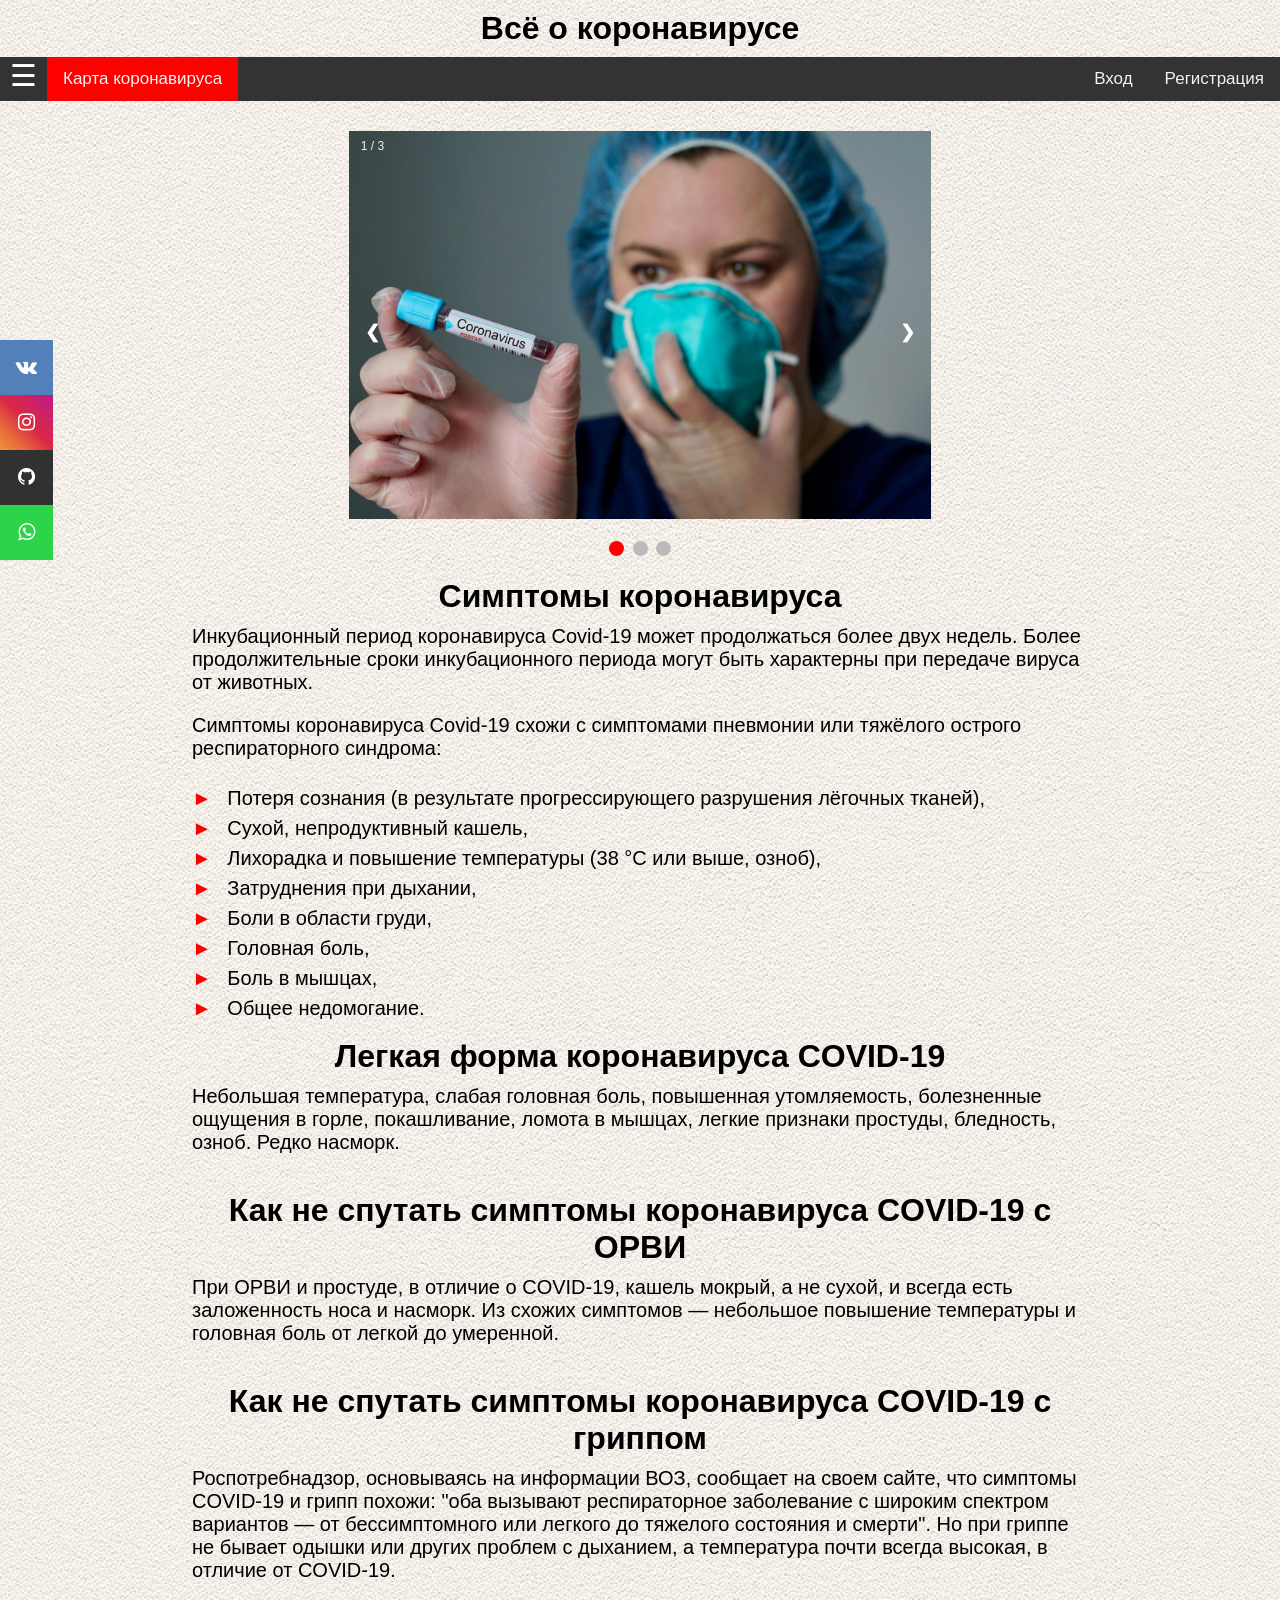
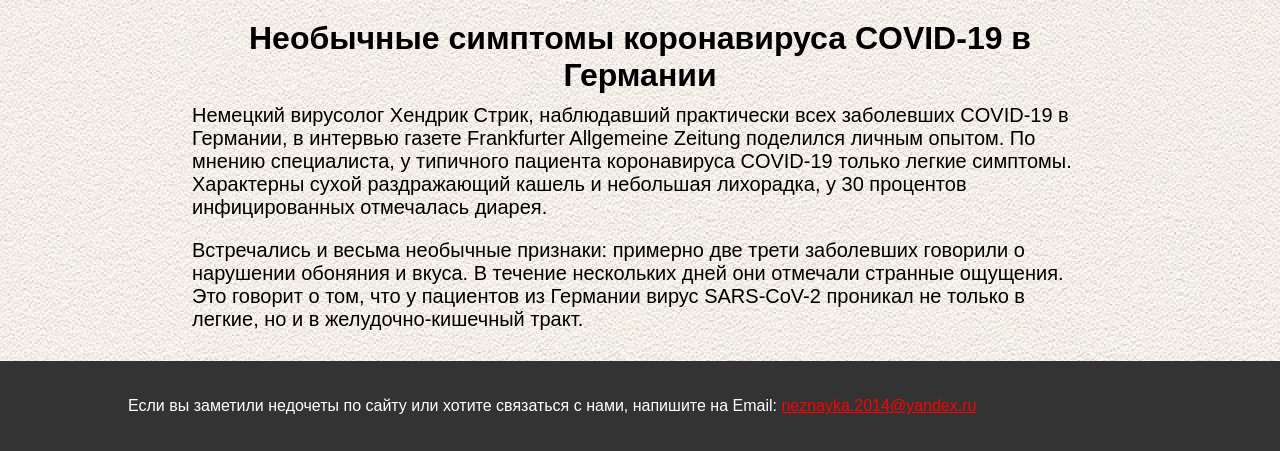
<file: pages/symptoms.html>
<!DOCTYPE html>
<html lang="ru">
	<head>
		<meta name="viewport" content="width=device-width, initial-scale=1">
		<meta charset="utf-8">
		<meta name="description" content="Информационный сайт по коронавирусу" />
		<link rel="stylesheet" href="https://cdnjs.cloudflare.com/ajax/libs/font-awesome/4.7.0/css/font-awesome.min.css">
		<link rel="stylesheet" type="text/css" href="../css/navbar.css"/>
		<link rel="stylesheet" type="text/css" href="../css/sidenav.css"/>
		<link rel="stylesheet" type="text/css" href="../css/style.css"/>
		<link rel="stylesheet" type="text/css" href="../css/symptoms.css"/>
		<link rel="stylesheet" type="text/css" href="../css/iconbar.css"/>
		<link rel="stylesheet" type="text/css" href="../css/Footer.css"/>
		<link rel="stylesheet" type="text/css" href="../css/slideshow.css"/>
		<title>Симптомы коронавируса</title>
	</head>

	<body>
		<div class="wrapper">
			<header>
				<h1>Всё о коронавирусе</h1>
			</header>
			<main>
				<div class="topnav" id="myTopnav">
					<span id="openNav" onclick="openNav()">☰</span>
					<a href="../index.html" class="activeTopnav">Карта коронавируса</a>
					<div class="topnav-right">
						<a href="../pages/loginform.html" id="alogin">Вход</a>
						<a href="../pages/regform.html" id="areg">Регистрация</a>
					</div>
				</div>

				<div class="icon-bar">
		  			<a href="https://vk.com/nurik_1337" target="_blank" class="vk"><i class="fa fa-vk"></i></a> 
		  			<a href="https://www.instagram.com/nurik.topskiy/" target="_blank" class="instagram"><i class="fa fa-instagram"></i></a> 
		 			<a href="https://github.com/nuriktopskiy" target="_blank" class="github"><i class="fa fa-github"></i></a>
		 			<a href="https://api.whatsapp.com/send?phone=79006221612" target="_blank" class="whatsapp"><i class="fa fa-whatsapp"></i></a> 
				</div>

				<div id="mySidenav" class="sidenav">
					<a href="javascript:void(0)" class="closebtn" onclick="closeNav()">×</a>
					<a href="../index.html">Карта коронавируса</a>
					<a href="../pages/statistics-real.html">Живая статистика</a>
					<a href="../pages/statistics.html">Статистика</a>
					<a href="#" style="text-decoration: underline;">Симптомы</a>
					<a href="../pages/about.html" style="white-space: nowrap;">О коронавирусе</a>
					<a href="../pages/news.html">Новости</a>
					<a href="#contacts" onclick="closeNav()">Контакты</a>
				</div>
				<script src="../js/sidenav.js"></script>
				<div class="content">

					<!-- Slideshow container -->
						<div class="slideshow-container">

						  <!-- Full-width images with number and caption text -->
						  <div class="mySlides fade">
						    <div class="numbertext">1 / 3</div>
						    <img alt="coronavirus" src="../image/1.jfif">
						    <div class="text"></div>
						  </div>

						  <div class="mySlides fade">
						    <div class="numbertext">2 / 3</div>
						    <img alt="coronavirus" src="../image/2.jpg">
						    <div class="text"></div>
						  </div>

						  <div class="mySlides fade">
						    <div class="numbertext">3 / 3</div>
						    <img alt="coronavirus" src="../image/3.jpg">
						    <div class="text"></div>
						  </div>

						  <!-- Next and previous buttons -->
						  <a class="prev" onclick="plusSlides(-1)">&#10094;</a>
						  <a class="next" onclick="plusSlides(1)">&#10095;</a>
						</div>
						<br>

						<!-- The dots/circles -->
						<div style="text-align:center">
						  <span class="dot" onclick="currentSlide(1)"></span>
						  <span class="dot" onclick="currentSlide(2)"></span>
						  <span class="dot" onclick="currentSlide(3)"></span>
						</div>
						<script src="../js/showSlides.js"></script>
					<br>
					<h1>Симптомы коронавируса</h1>
					<p>Инкубационный период коронавируса Covid-19 может продолжаться более двух недель. Более продолжительные сроки инкубационного периода могут быть характерны при передаче вируса от животных.</p>
					<p>Симптомы коронавируса Covid-19 схожи с симптомами пневмонии или тяжёлого острого респираторного синдрома:</p>
					<ul class="symptoms">
						<li>
							Потеря сознания (в результате прогрессирующего разрушения лёгочных тканей),
						</li>
						<li>
							Сухой, непродуктивный кашель,
						</li>
						<li>
							Лихорадка и повышение температуры (38 °С или выше, озноб),
						</li>
						<li>
							Затруднения при дыхании,
						</li>
						<li>
							Боли в области груди,
						</li>
						<li>
							Головная боль,
						</li>
						<li>
							Боль в мышцах,
						</li>
						<li>
							Общее недомогание.
						</li>
					</ul>
					<br>
					<h1>Легкая форма коронавируса COVID-19</h1>
					<p>Небольшая температура, слабая головная боль, повышенная утомляемость, болезненные ощущения в горле, покашливание, ломота в мышцах, легкие признаки простуды, бледность, озноб. Редко насморк.</p>
					<br>
					<h1>Как не спутать симптомы коронавируса COVID-19 с ОРВИ</h1>
					<p>При ОРВИ и простуде, в отличие о COVID-19, кашель мокрый, а не сухой, и всегда есть заложенность носа и насморк. Из схожих симптомов — небольшое повышение температуры и головная боль от легкой до умеренной.</p>
					<br>
					<h1>Как не спутать симптомы коронавируса COVID-19 с гриппом</h1>
					<p>Роспотребнадзор, основываясь на информации ВОЗ, сообщает на своем сайте, что симптомы COVID-19 и грипп похожи: "оба вызывают респираторное заболевание с широким спектром вариантов — от бессимптомного или легкого до тяжелого состояния и смерти". Но при гриппе не бывает одышки или других проблем с дыханием, а температура почти всегда высокая, в отличие от COVID-19.</p>
					<br>
					<h1>Необычные симптомы коронавируса COVID-19 в Германии</h1>
					<p>Немецкий вирусолог Хендрик Стрик, наблюдавший практически всех заболевших COVID-19 в Германии, в интервью газете Frankfurter Allgemeine Zeitung поделился личным опытом. По мнению специалиста, у типичного пациента коронавируса COVID-19 только легкие симптомы. Характерны сухой раздражающий кашель и небольшая лихорадка, у 30 процентов инфицированных отмечалась диарея.</p>
					<p>Встречались и весьма необычные признаки: примерно две трети заболевших говорили о нарушении обоняния и вкуса. В течение нескольких дней они отмечали странные ощущения. Это говорит о том, что у пациентов из Германии вирус SARS-CoV-2 проникал не только в легкие, но и в желудочно-кишечный тракт.</p>
				</div>
			</main>
			<footer id="myFooter">
				<a id="contacts"></a>
				<div class="footer-container">
					<p>Если вы заметили недочеты по сайту или хотите связаться с нами, напишите на Email: <a href="mailto:neznayka.2014@yandex.ru" style="color: red;">neznayka.2014@yandex.ru</a></p>
				</div>
				<div class="icon-bar-mobile">
		  			<a href="https://vk.com/nurik_1337" target="_blank" class="vk"><i class="fa fa-vk"></i></a> 
		  			<a href="https://www.instagram.com/nurik.topskiy/" target="_blank" class="instagram"><i class="fa fa-instagram"></i></a> 
		 			<a href="https://github.com/nuriktopskiy" target="_blank" class="github"><i class="fa fa-github"></i></a>
		 			<a href="https://api.whatsapp.com/send?phone=79006221612" target="_blank" class="whatsapp"><i class="fa fa-whatsapp"></i></a> 
				</div>
			</footer>
		</div> <!--Конец wrapper (обёртка)-->
	</body>
</html>
</file>
<file: css/main.css>
body {
    margin: 0;
    font-family: -apple-system, BlinkMacSystemFont, 'Segoe UI', 'Roboto',
        'Oxygen', 'Ubuntu', 'Cantarell', 'Fira Sans', 'Droid Sans',
        'Helvetica Neue', sans-serif;
    -webkit-font-smoothing: antialiased;
    -moz-osx-font-smoothing: grayscale;
}

code {
    font-family: source-code-pro, Menlo, Monaco, Consolas, 'Courier New',
        monospace;
}

.App {
  text-align: center;
}

.App-logo {
  height: 40vmin;
  pointer-events: none;
}

@media (prefers-reduced-motion: no-preference) {
  .App-logo {
    animation: App-logo-spin infinite 20s linear;
  }
}

.App-header {
  background-color: #282c34;
  min-height: 100vh;
  display: flex;
  flex-direction: column;
  align-items: center;
  justify-content: center;
  font-size: calc(10px + 2vmin);
  color: white;
}

.App-link {
  color: #61dafb;
}

@keyframes App-logo-spin {
  from {
    transform: rotate(0deg);
  }
  to {
    transform: rotate(360deg);
  }
}

.App-description {
  margin: 0 auto;
  width: 60%;
  font-size: 25px;
}
.App-description p {
  margin-bottom: 10px;
  text-align: left;
}
.App-description p:first-child {
  text-align: center;
  font-weight: bold;
  font-size: 30px;
}

.App-description p a {
  color: #61dafb;
}

@media screen and (max-width: 1024px) {
  .App-description {
    width: 90%;
    font-size: 20px;
  }
  .App-description p:first-child {
    font-size: 20px;
  }
}


/*# sourceMappingURL=main.css.map*/
</file>
<file: css/navbar.css>
body {
  margin: 0;
  font-family: Arial, Helvetica, sans-serif;
}

#openNav{
  font-size: 30px;
  color: white;
  cursor: pointer;
  float: left;
  padding-top: 1px;
  margin-left: 10px;
  margin-right: 10px;
  text-align: center;
}

@media screen and (max-width: 1000px) {
  #openNav{
    padding-top: 0;
    padding-bottom: 2px;
  }
}

.topnav {
  background-color: #333;
  width: 100%;
  overflow: hidden;
  -webkit-flex-direction: row;
  -ms-flex-direction: row;
  flex-direction: row;
  -webkit-justify-content: space-between;  /* Safari 6.1+ */
  justify-content: space-between;
  z-index: 100;
}

.sticky {
  position: fixed;
  top: 0;
  width: 100%;
}



.topnav a {
  float: left;
  display: block;
  color: #f2f2f2;
  text-align: center;
  padding: 12px 16px;
  text-decoration: none;
  font-size: 17px;
}

.topnav a:hover {
  background-color: #ddd;
  color: black;
}

.topnav-right {
  float: right;
  padding-left: 0px;
}

.activeTopnav {
  background-color: red;
  color: white;
}

.topnav .icon {
  display: none;
}

@media screen and (max-width: 1000px) {
  .topnav a:not(:first-child) {display: none;}
  #alogin{
    float: right;
    height: 32px;
    padding-top: 12px;
    padding-bottom: 0;
  }

  .topnav{
    height: 44px;
  }
}

div.topnav-right {
  height: 0px;
}

#h2 {
  color:white;
  text-align: center;
  padding: 11px 16px;
  margin: 0px;
}
</file>
<file: css/sidenav.css>
.sidenav {
    height: 100%;
    width: 0;
    position: fixed;
    z-index: 100;
    top: 0;
    left: 0;
    background-color: #111;
    overflow-x: hidden;
    transition: 0.5s;
    padding-top: 60px;
}

.sidenav a {
    padding: 8px 8px 8px 32px;
    text-decoration: none;
    font-size: 25px;
    color: #818181;
    display: block;
    transition: 0.3s;
}

.sidenav a:hover {
    color: #f1f1f1;
}

.sidenav .closebtn {
    position: absolute;
    top: 0;
    right: 25px;
    font-size: 36px;
    margin-left: 50px;
    margin-top: 10px;
}

@media screen and (max-height: 450px) {
	.sidenav{
		padding-top: 15px;
  		white-space: nowrap;
  		padding-top: 35px;
	}

	.sidenav .closebtn {
    	right: 15px;
    	padding-top: 0;
	}

  	.sidenav a {font-size: 18px;}
}
</file>
<file: css/style.css>
* {
  margin: 0;
  padding: 0;
}

html,
body {
  height: 100%;
  background-image: url(../image/background.jpg);
}
.wrapper {
  display: flex;
  flex-direction: column;
  height: 100%;
}
main {
  flex: 1 0 auto;
}
footer {
  flex: 0 0 auto;
}

header h1{
	text-align: center;
	margin: 10px;
	color: black;
}

#covid-map{
	margin-left: auto;
	margin-right: auto;
	display: block;
}

@media screen and (max-width: 1024px) {
	#covid-map{
		width: 100%;
		height: 100%;
	}
}
</file>
<file: css/about.css>
.content p{
	text-align: left;
	font-size: 20px;
	margin-bottom: 20px;
}

.content{
	width: 70%;
	margin-right: auto;
	margin-left: auto;
	margin-top: 40px;
	margin-bottom: 15px;
}

.content h1{
	text-align: center;
	color: red;
	margin-bottom: 10px;
}

.content li{
	list-style-type: none; /* Прячем исходные маркеры */
	font-size: 20px;
	padding-top: 7px;
}

.content li:before{
	color: red; /* Цвет маркера */
    content: "►"; /* Сам маркер */
    padding-right: 10px; /* Расстояние от маркера до текста */
}

.video{
	border: 0;
	width: 49.5%;
	height: 350px;
}

ul{
	margin-bottom: 10px;
}



@media screen and (max-width: 1024px) {
	.content{
		width: 90%;
		margin-top: 20px;
	}

	ul{
		padding-left: 10px;
	}

	.content li{
		font-size: 17px;
	}

	.content p{
		font-size: 18px;
	}

	.content h1{
		font-size: 22px;
	}

	#h1AboutCovid{
		margin-top: 60px;
	}
}

@media screen and (max-width: 767px) {
	.video{
		width: 95%;
		height: 170px;
		margin-bottom: 7px;
		margin-right: auto;
		margin-left: 8px;
	}
}
</file>
<file: css/iconbar.css>
.icon-bar {
  position: fixed;
  top: 50%;
  -webkit-transform: translateY(-50%);
  -ms-transform: translateY(-50%);
  transform: translateY(-50%);
}

.icon-bar a {
  display: block;
  text-align: center;
  padding: 16px;
  color: white;
  font-size: 20px;
}

.icon-bar a:hover {
    background-color: #000;
}

.icon-bar-mobile a {
  display: inline-block;
  padding: 12px;
  color: white;
  font-size: 20px;
  bottom: 0;
}

.icon-bar-mobile{
  text-align: center;
  width: 100%;
  height: 51.2px;
  margin-left: auto;
  margin-right: auto;
  visibility: hidden;
}

.icon-bar-mobile a:hover {
    background-color: #000;
}

.whatsapp {
  background: #2dd449;
  color: white;
}

.vk {
  background: #5181b8;
  color: white;
}

.instagram {
  background: #f09433; 
  background: -moz-linear-gradient(45deg, #f09433 0%, #e6683c 25%, #dc2743 50%, #cc2366 75%, #bc1888 100%); 
  background: -webkit-linear-gradient(45deg, #f09433 0%,#e6683c 25%,#dc2743 50%,#cc2366 75%,#bc1888 100%); 
  background: linear-gradient(45deg, #f09433 0%,#e6683c 25%,#dc2743 50%,#cc2366 75%,#bc1888 100%);
  color: white;
}

.github {
  background: #323131;
  color: white;
}


/* Change styles for span and cancel button on extra small screens */
@media screen and (max-width: 1024px) {
  .icon-bar{
    visibility: hidden;
  }

  .icon-bar-mobile{
    visibility: visible;
  }
}
</file>
<file: css/Footer.css>
#myFooter {
    background-color: #333;
    color: white;
    padding-top: 36px;
    padding-bottom: 36px;
    width: 100%;
}

.footer-container p{
    margin: 0;
}

.footer-container{
    width: 80%;
    margin-left: auto;
    margin-right: auto;
}

.footer-container a{
    color: red;
}

.icon-bar-mobile{
    height: 0px;
    display: none;
}

@media screen and (max-width: 1024px) {
    .footer-container p{
        margin-bottom: 10px;
        text-align: center;
    }

    .icon-bar-mobile{
        display: block;
        height: 47.2px;
    }

    #myFooter{
        padding-bottom: 36px;
    }

    .footer-container{
        width: 90%;
    }
}
</file>
<file: css/animation.css>
.loading-wrap {
    width: 60px; 
    height: 60px;
    position: absolute;
    top: 50%; 
    left: 50%;
    margin: -30px 0 0 -30px;
    background: #777;      
    -moz-animation: rotation ease-in-out 2s infinite;
    -webkit-animation: rotation ease-in-out 2s infinite;
    -ms-animation: rotation ease-in-out 2s infinite;
    animation: rotation ease-in-out 2s infinite;
    -webkit-border-radius: 30px;
    -moz-border-radius: 30px;
    border-radius: 30px;
    transition: 1s all;
    visibility: visible;
    opacity: 1;
}

#page-preloader{
    position: fixed;
    left: 0;
    top: 0;
    width: 100%;
    height: 100%;
    background-color: #333;
    z-index: 99999999999999999;
}

#page-preloader p{
    font-family: Impact, Charcoal, sans-serif;
    position: absolute;
    left: 50%;
    top: 60%;
    text-align: center;
    color: #67cbf0;
    transform: translate(-50%, -60%);
    font-size: 30px;
    text-shadow: 1px 1px 15px #67cbf0;
}

.done{
        opacity: 0;
        visibility: hidden;
    }

.triangle1, .triangle2, .triangle3 {
    border-width: 0 20px 30px 20px;
    border-style: solid;
    border-color: transparent;
    border-bottom-color: #67cbf0;
    height: 0; width: 0;
    position: absolute;
    left: 10px; 
    top: -10px;
    -moz-animation: fadecolor 2s 1s infinite;
    -webkit-animation: fadecolor 2s 1s infinite;
    -ms-animation: fadecolor 2s 1s infinite;
    animation: fadecolor 2s 1s infinite;
}
 
.triangle2, .triangle3 {
    content: '';
    top: 20px; 
    left: 30px;
    -moz-animation-delay: 1.1s;
    -webkit-animation-delay: 1.1s;
    -ms-animation-delay: 1.1s;
    animation-delay: 1.1s;
}
 
.triangle3 {
    left: -10px;
    -moz-animation-delay: 1.2s;
    -webkit-animation-delay: 1.2s;
    -ms-animation-delay: 1.2s;
    animation-delay: 1.2s;
}
 
@-moz-keyframes rotation {
    0% {-moz-transform: rotate(0deg);}
    20% {-moz-transform: rotate(360deg);}
    100% {-moz-transform: rotate(360deg);}	
}
 
@-webkit-keyframes rotation {	
    0% {-webkit-transform: rotate(0deg);}
    20% {-webkit-transform: rotate(360deg);}
    100% {-webkit-transform: rotate(360deg);}
}
 
@-ms-keyframes rotation {
    0% {-webkit-transform: rotate(0deg);}
    20% {-webkit-transform: rotate(360deg);}
    100% {-webkit-transform: rotate(360deg);}	
}		
 
@keyframes rotation {
    0% {transform: rotate(0deg);}
    20% {transform: rotate(360deg);}
    100% {transform: rotate(360deg);}
}          
 
@-moz-keyframes fadecolor {	
    0% {border-bottom-color: #eee;}
    100%{border-bottom-color: #67cbf0;}
}
 
@-webkit-keyframes fadecolor {
    0% {border-bottom-color: #eee;}
    100%{border-bottom-color: #67cbf0;}
}
 
@-ms-keyframes fadecolor {
    0% {border-bottom-color: #eee;}
    100% {border-bottom-color: #67cbf0;}
}		
 
@keyframes fadecolor {
   0% {border-bottom-color: #eee;}
   100%{border-bottom-color: #67cbf0;}
}

@media screen and (max-height: 414px) {
    #page-preloader p{
        position: absolute;
        left: 50%;
        top: 70%;
    }
}
</file>
<file: css/loginform.css>
body {
    font-family: Arial, Helvetica, sans-serif;
    width: 500px;
    position: absolute;
    top: 0;
    right: 0;
    bottom: 0;
    left: 0;
    margin: auto;
}

form {border: 3px solid #f1f1f1;}

input[type=text], input[type=password] {
    width: 100%;
    padding: 12px 20px;
    margin: 8px 0;
    display: inline-block;
    border: 1px solid #ccc;
    box-sizing: border-box;
}

button {
    background-color: #4CAF50;
    color: white;
    padding: 14px 20px;
    margin: 8px 0;
    border: none;
    cursor: pointer;
    width: 100%;
}

button:hover {
    opacity: 0.8;
}

.cancelbtn {
    width: auto;
    padding: 10px 18px;
    background-color: #f44336;
}

.regbtn {
    width: auto;
    padding: 10px 18px;
    background-color: #4CAF50;
}

.imgcontainer {
    text-align: center;
    margin: 24px 0 12px 0;
}

img.avatar {
    width: 40%;
}

.container {
    padding: 16px;
}

span.psw {
    float: right;
    padding-top: 16px;
}


@media screen and (max-width: 1024px) {
    span.psw {
       display: block;
       float: none;
    }
    
    body{
        width: 100%;
        height: 100%;
        padding: 0;
        margin: 0;
        bottom: 0;
    }
}
</file>
<file: css/news.css>
.news{
	width: 70%;
	margin-right: auto;
	margin-left: auto;
	background-color: #777;
	margin-bottom: 20px;
	box-sizing: border-box;
	display: -ms-flexbox; /* IE10 */
    display: flex;
    -ms-flex-wrap: wrap; /* IE10 */
    flex-wrap: wrap;
    padding: 20px;

}

.news a{
	color: white;
}

.last_news_p{
	text-align: center;
	margin-top: 40px;
	font-size: 30px;
	margin-bottom: 15px;
	font-weight: bolder;
	color: red;
}

.block{
	-ms-flex: 15%; /* IE10 */
    flex: 15%;
    max-width: 25%;
    padding: 10px;
    background-color: #333;
    margin-bottom: 10px;
    margin-right: 10px;

}

.ya-news__titles{
	font-size:100%;
	font-weight:700;
	margin-bottom:.5em;
	text-align: center;
}


.ya-news__date{
	font-size:85%;
	margin-right:.5em;
}
.ya-news__informer{
	font-size:85%;
	margin-bottom:.3em;
}
.ya-news__description{
	font-size:85%;
	margin-bottom:.5em;
	color: white;
	margin-top: 10px;
}

.ya-news__all{
	font-size:80%;
	margin-top:.3em;
	width: 100%;
}

@media screen and (max-width: 1024px) {
	.block{
		max-width: 100%;
		flex: 40%;
	}

	.news{
		width: 100%;
	}
}

@media screen and (max-width: 767px) {
	.news{
		width: 100%;
		padding: 1px;
		padding-left: 10px;
		padding-top: 10px;
	}

	.block{
		max-width: 100%;
		flex: 50%;
	}

	.ya-news__all{
		height: 25px;
	}

	.last_news_p{
		width: 250px;
		margin: 0 auto;

		margin-top: 20px;
		font-size: 20px;
		margin-bottom: 15px;
		font-weight: bolder;
		color: red;
	}
}
</file>
<file: css/regform.css>
body {
    font-family: Arial, Helvetica, sans-serif;
    width: 500px;
    position: absolute;
    top: 0;
    right: 0;
    bottom: 0;
    left: 0;
    margin: auto;
}

form {border: 3px solid #f1f1f1;}

input[type=text], input[type=password] {
    width: 100%;
    padding: 12px 20px;
    margin: 8px 0;
    display: inline-block;
    border: 1px solid #ccc;
    box-sizing: border-box;
}

button {
    background-color: #4CAF50;
    color: white;
    padding: 14px 20px;
    margin: 8px 0;
    border: none;
    cursor: pointer;
    width: 100%;
}

button:hover {
    opacity: 0.8;
}

.cancelbtn {
    width: auto;
    padding: 10px 18px;
    background-color: #f44336;
}

.cancelbtn-mobile {
    display: none;
    width: auto;
    padding: 10px 18px;
    background-color: #f44336;
}

.regbtn {
    width: auto;
    padding: 10px 18px;
    background-color: #4CAF50;
}

.imgcontainer {
    text-align: center;
    margin: 24px 0 12px 0;
}

img.avatar {
    width: 40%;
}

.container {
    padding: 16px;
}

span.psw {
    float: right;
    padding-top: 16px;
}


@media screen and (max-width: 1024px) {
    span.psw {
       display: block;
       float: none;
    }
    
    body{
        width: 100%;
        height: 100%;
        padding: 0;
        margin: 0;
        bottom: 0;
    }

    div.container{
        margin-top: 0;
    }

    .cancelbtn{
        display: none;
    }

    .cancelbtn-mobile {
        display: inline;
    }
}
</file>
<file: css/statistics.css>
table {
    border-collapse: collapse;
    border-spacing: 0;
    width: 100%;
    border: 1px solid #ddd;
    width: 50%;
	margin-right: auto;
	margin-left: auto;
	margin-top: 30px;
	margin-bottom: 5px;
}

main{
	margin-bottom: 30px;
}

th, td {
    text-align: left;
    padding: 8px;
}

tr:nth-child(even){background-color: #f2f2f2}

.table p{
	text-align: center;
}


@media screen and (max-width: 1024px) {
	table{
		min-width: 100%;
	}
}
</file>
<file: css/symptoms.css>
.content p{
	text-align: left;
	font-size: 20px;
	margin-bottom: 20px;
}

.content{
	width: 70%;
	margin-right: auto;
	margin-left: auto;
	margin-top: 30px;
	margin-bottom: 30px;
}

.content h1{
	text-align: center;
	margin-bottom: 10px;
}

.content li{
	list-style-type: none; /* Прячем исходные маркеры */
	font-size: 20px;
	padding-top: 7px;
}

.content li:before{
	color: red; /* Цвет маркера */
    content: "►"; /* Сам маркер */
    padding-right: 10px; /* Расстояние от маркера до текста */
}


@media screen and (max-width: 1024px) {
	.content{
		width: 90%;
		margin-top: 20px;
	}

	ul{
		padding-left: 10px;
	}

	.content li{
		font-size: 17px;
	}

	.content p{
		font-size: 18px;
	}

	.content h1{
		font-size: 22px;
	}
}
</file>
<file: css/slideshow.css>
/* Slideshow container */
.slideshow-container {
  max-width: 65%;
  position: relative;
  margin: auto;

}

.slideshow-container img{
  width: 100%;
  height: 70%;
}


.mySlides {
    display: none;
}


.prev, .next {
  cursor: pointer;
  position: absolute;
  top: 50%;
  width: auto;
  margin-top: -22px;
  padding: 16px;
  color: white;
  font-weight: bold;
  font-size: 18px;
  transition: 0.6s ease;
  border-radius: 0 3px 3px 0;
}


.next {
  right: 0;
  border-radius: 3px 0 0 3px;
}


.prev:hover, .next:hover {
  background-color: rgba(0,0,0,0.8);
}

.numbertext {
  color: #f2f2f2;
  font-size: 12px;
  padding: 8px 12px;
  position: absolute;
  top: 0;
}


.dot {
  cursor: pointer;
  height: 15px;
  width: 15px;
  margin: 0 2px;
  background-color: #bbb;
  border-radius: 50%;
  display: inline-block;
  transition: background-color 0.6s ease;
}

.active, .dot:hover {
  background-color: red;
}


.fade {
  -webkit-animation-name: fade;
  -webkit-animation-duration: 1.5s;
  animation-name: fade;
  animation-duration: 1.5s;
}

@-webkit-keyframes fade {
  from {opacity: .4}
  to {opacity: 1}
}

@keyframes fade {
  from {opacity: .4}
  to {opacity: 1}
}

@media screen and (max-width: 767px) {
  .slideshow-container img{
    width:100%;
    height: 30%;
  }

  .slideshow-container {
    max-width: 94%;
  }
}

@media screen and (max-height: 450px) {
  .slideshow-container {
    width: 45%;
  }
}
</file>
